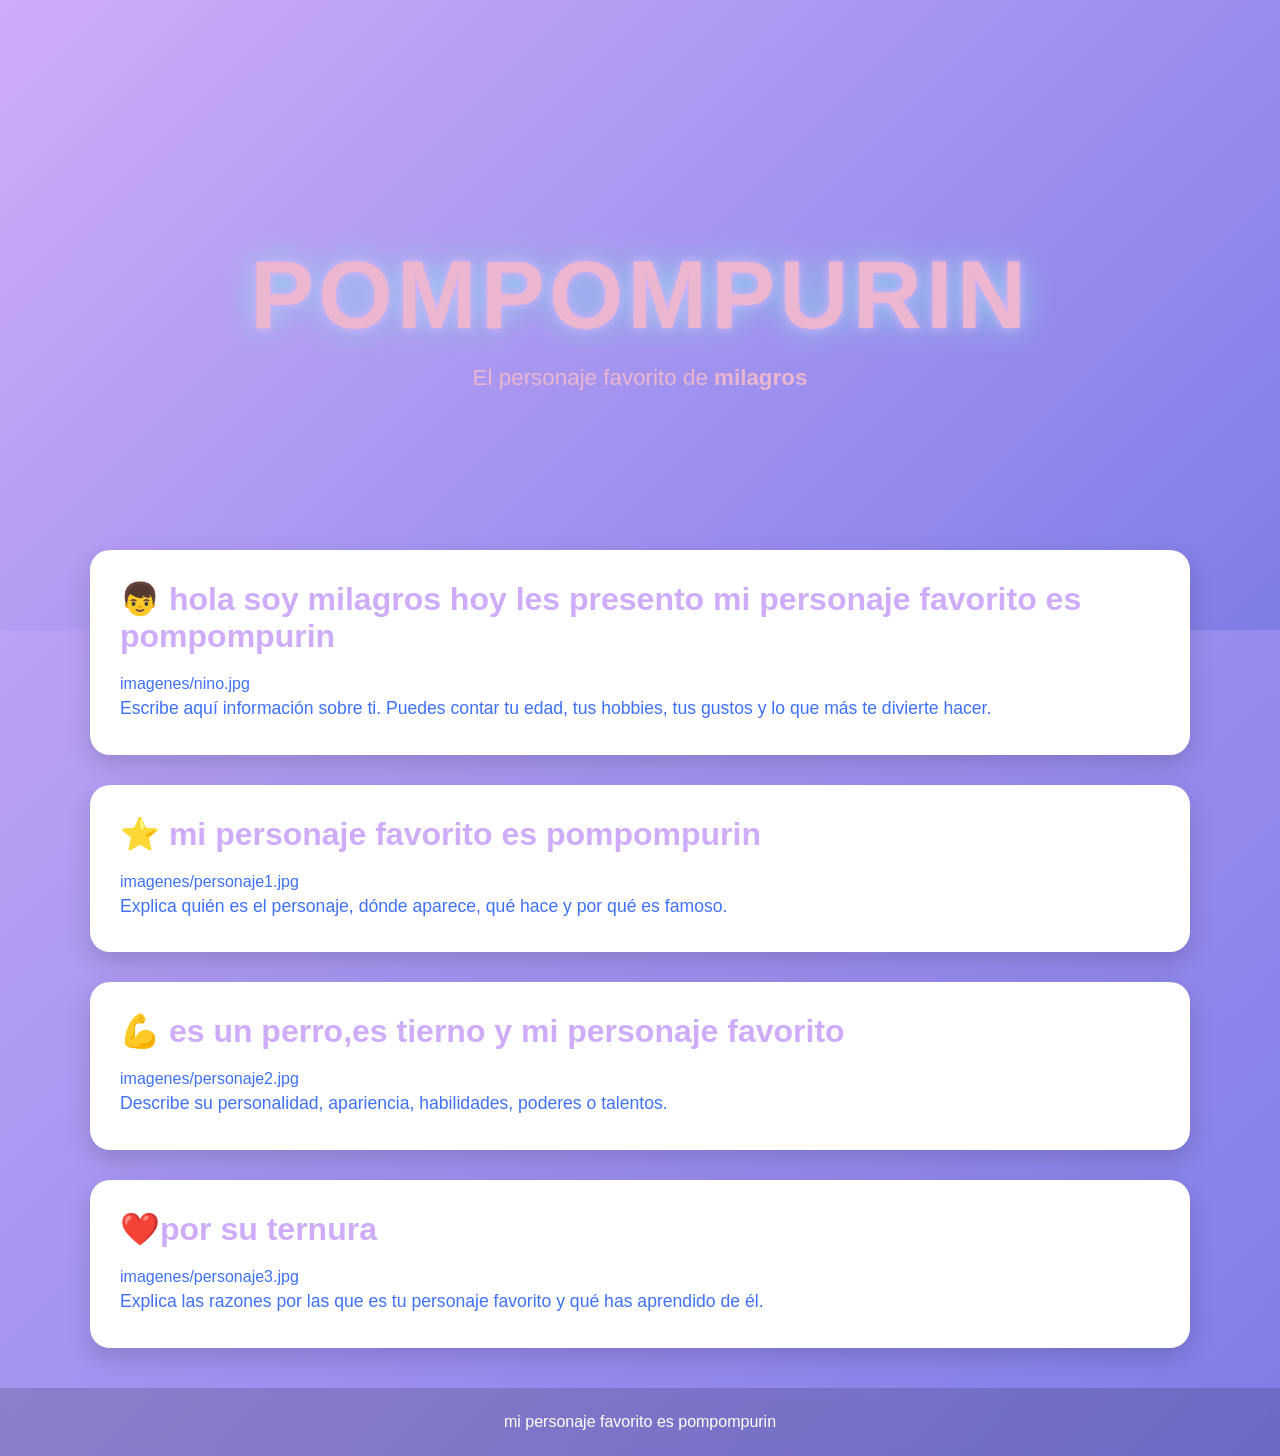
<file: docs/personajeFavorito/index.html>
<!DOCTYPE html>
<html lang="es">

<head>
    <meta charset="UTF-8">
    <meta name="viewport" content="width=device-width, initial-scale=1.0">
    <title>[Nombre del Personaje]</title>
    <link rel="stylesheet" href="style.css">
</head>

<body>

    <header class="hero">
        <div class="hero-content">
            <h1>pompompurin</h1>
            <p>El personaje favorito de <strong>milagros</strong></p>
        </div>
    </header>

    <main>

        <section class="card">
            <h2>👦 hola soy milagros hoy les presento mi personaje favorito es pompompurin</h2>
            imagenes/nino.jpg

            <p>
                Escribe aquí información sobre ti.
                Puedes contar tu edad, tus hobbies,
                tus gustos y lo que más te divierte hacer.
            </p>
        </section>

        <section class="card">
            <h2>⭐ mi personaje favorito es pompompurin
            </h2>
            imagenes/personaje1.jpg

            <p>
                Explica quién es el personaje, dónde aparece,
                qué hace y por qué es famoso.
            </p>
        </section>

        <section class="card">
            <h2>💪 es un perro,es tierno y mi personaje favorito

            </h2>
            imagenes/personaje2.jpg

            <p>
                Describe su personalidad, apariencia,
                habilidades, poderes o talentos.
            </p>
        </section>

        <section class="card">
            <h2>❤️por su ternura

            </h2>
            imagenes/personaje3.jpg

            <p>
                Explica las razones por las que es tu personaje favorito
                y qué has aprendido de él.
            </p>
        </section>

    </main>

    <footer>
        <p>mi personaje favorito es pompompurin</p>
    </footer>

</body>

</html>
</file>
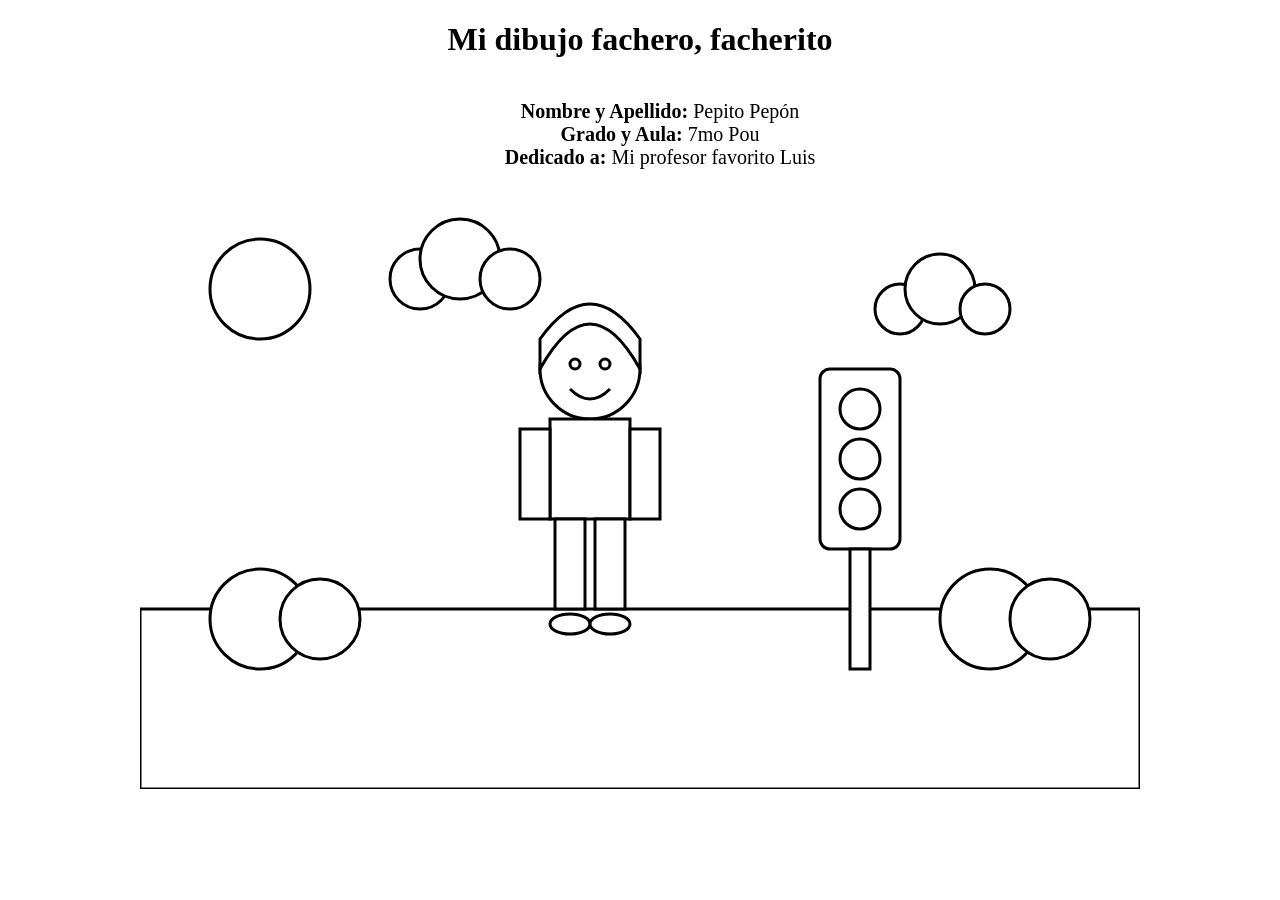
<file: docs/semaforoRGB/index.html>
<!DOCTYPE html>
<html lang="es">
<head>
    <meta charset="UTF-8">
    <title>Dibujo para colorear</title>
    <link rel="stylesheet" href="estilos.css">
</head>
<body>
<h1>Mi dibujo fachero, facherito</h1>
<ul>
  <li><strong>Nombre y Apellido:</strong> Pepito Pepón</li>
  <li><strong>Grado y Aula:</strong> 7mo Pou</li>
  <li><strong>Dedicado a:</strong> Mi profesor favorito Luis</li>
</ul>
<svg viewBox="0 0 1000 600" class="dibujo cielo">

    <!-- Sol -->
    <circle class="sol" cx="120" cy="100" r="50"/>

    <!-- Nubes -->
    <g class="nube">
        <circle class="nube-cuerpo" cx="280" cy="90" r="30"/>
        <circle class="nube-cuerpo" cx="320" cy="70" r="40"/>
        <circle class="nube-cuerpo" cx="370" cy="90" r="30"/>
    </g>

    <g class="nube">
        <circle class="nube-cuerpo" cx="760" cy="120" r="25"/>
        <circle class="nube-cuerpo" cx="800" cy="100" r="35"/>
        <circle class="nube-cuerpo" cx="845" cy="120" r="25"/>
    </g>

    <!-- Césped -->
    <rect class="cesped" x="0" y="420" width="1000" height="180"/>

    <!-- Arbustos -->
    <circle class="arbusto" cx="120" cy="430" r="50"/>
    <circle class="arbusto" cx="180" cy="430" r="40"/>

    <circle class="arbusto" cx="850" cy="430" r="50"/>
    <circle class="arbusto" cx="910" cy="430" r="40"/>

    <!-- Semáforo -->
    <g class="semaforo">

        <rect class="cuerpo-semaforo"
              x="680"
              y="180"
              width="80"
              height="180"
              rx="10"/>

        <circle class="luz-roja"
                cx="720"
                cy="220"
                r="20"/>

        <circle class="luz-amarilla"
                cx="720"
                cy="270"
                r="20"/>

        <circle class="luz-verde"
                cx="720"
                cy="320"
                r="20"/>

        <rect class="palo-semaforo"
              x="710"
              y="360"
              width="20"
              height="120"/>

    </g>

    <!-- Persona -->

    <!-- Cabeza -->
    <circle class="piel"
            cx="450"
            cy="180"
            r="50"/>

    <!-- Cabello -->
    <path class="cabello"
          d="M400 180
             Q450 90 500 180
             L500 150
             Q450 80 400 150 Z"/>

    <!-- Ojos -->
    <circle class="ojo"
            cx="435"
            cy="175"
            r="5"/>

    <circle class="ojo"
            cx="465"
            cy="175"
            r="5"/>

    <!-- Sonrisa -->
    <path class="boca"
          d="M430 200 Q450 220 470 200"/>

    <!-- Polo -->
    <rect class="polo"
          x="410"
          y="230"
          width="80"
          height="100"/>

    <!-- Brazos -->
    <rect class="piel"
          x="380"
          y="240"
          width="30"
          height="90"/>

    <rect class="piel"
          x="490"
          y="240"
          width="30"
          height="90"/>

    <!-- Pantalón -->
    <rect class="pantalon"
          x="415"
          y="330"
          width="30"
          height="90"/>

    <rect class="pantalon"
          x="455"
          y="330"
          width="30"
          height="90"/>

    <!-- Zapatos -->
    <ellipse class="zapato"
             cx="430"
             cy="435"
             rx="20"
             ry="10"/>

    <ellipse class="zapato"
             cx="470"
             cy="435"
             rx="20"
             ry="10"/>

</svg>

</body>
</html>
</file>
<file: docs/personajeFavorito/style.css>
/*======================================
  PALETA DE COLORES
======================================*/
:root {
    --color-primario: #ceacfa;
    --color-secundario: #7e7de6;
}

/*======================================
  CONFIGURACIÓN GENERAL
======================================*/
* {
    margin: 0;
    padding: 0;
    box-sizing: border-box;
}

body {
    font-family: "Segoe UI", Arial, sans-serif;

    background: linear-gradient(
        135deg,
        var(--color-primario),
        var(--color-secundario)
    );

    min-height: 100vh;
    color: #3f71fa;
}

/*======================================
  HERO
======================================*/
.hero {
    height: 70vh;

    display: flex;
    justify-content: center;
    align-items: center;

    text-align: center;

    background: linear-gradient(
        135deg,
        var(--color-primario),
        var(--color-secundario)
    );

    color: rgb(236, 182, 208);
}

.hero-content {
    animation: aparecer 1.5s ease;
}

.hero h1 {
    font-size: clamp(3rem, 8vw, 6rem);
    letter-spacing: 4px;
    text-transform: uppercase;

    text-shadow:
        0 0 10px rgba(222, 174, 250, 0.973),
        0 0 30px rgba(136, 223, 235, 0.986);

    animation: flotar 3s ease-in-out infinite;
}

.hero p {
    font-size: 1.4rem;
    margin-top: 15px;
}

/*======================================
  CONTENEDOR
======================================*/
main {
    width: 90%;
    max-width: 1100px;

    margin: -80px auto 40px;
}

/*======================================
  TARJETAS
======================================*/
.card {
    background: white;

    margin-bottom: 30px;
    padding: 30px;

    border-radius: 20px;

    box-shadow: 0 10px 25px rgba(0,0,0,.15);

    transition: .3s;
}

.card:hover {
    transform: translateY(-8px);
}

.card h2 {
    color: var(--color-primario);
    margin-bottom: 20px;
    font-size: 2rem;
}

.card img {
    width: 100%;
    max-width: 450px;

    display: block;
    margin: 20px auto;

    border-radius: 15px;

    transition: .4s;
}

.card img:hover {
    transform: scale(1.05);
}

.card p {
    font-size: 1.1rem;
    line-height: 1.8;
}

/*======================================
  FOOTER
======================================*/
footer {
    text-align: center;

    padding: 25px;

    color: white;

    background: rgba(0,0,0,.15);

    backdrop-filter: blur(5px);
}

/*======================================
  ANIMACIONES
======================================*/
@keyframes aparecer {
    from {
        opacity: 0;
        transform: translateY(40px);
    }

    to {
        opacity: 1;
        transform: translateY(0);
    }
}

@keyframes flotar {
    0% {
        transform: translateY(0);
    }

    50% {
        transform: translateY(-10px);
    }

    100% {
        transform: translateY(0);
    }
}

/*======================================
  RESPONSIVE
======================================*/
@media (max-width: 768px) {

    .hero {
        height: 55vh;
    }

    .hero p {
        font-size: 1rem;
    }

    .card {
        padding: 20px;
    }

    .card h2 {
        font-size: 1.5rem;
    }
}
</file>
<file: docs/semaforoRGB/estilos.css>
body{
    margin:0;
    display:flex;
    justify-content:center;
    background:white;
    flex-direction: column;
    align-items: center;

}
h1 {
  text-align: center;
}
ul {
  list-style-type: none;
  display: flex;
  flex-direction: column;
  align-items: center;
  font-size: 20px;
}
.dibujo{
    width:1000px;
}

.cielo,
.sol,
.nube-cuerpo,
.cesped,
.arbusto,
.cuerpo-semaforo,
.luz-roja,
.luz-amarilla,
.luz-verde,
.palo-semaforo,
.piel,
.cabello,
.ojo,
.polo,
.pantalon,
.zapato{
    fill:white;
    stroke:black;
    stroke-width:3;
}
</file>
